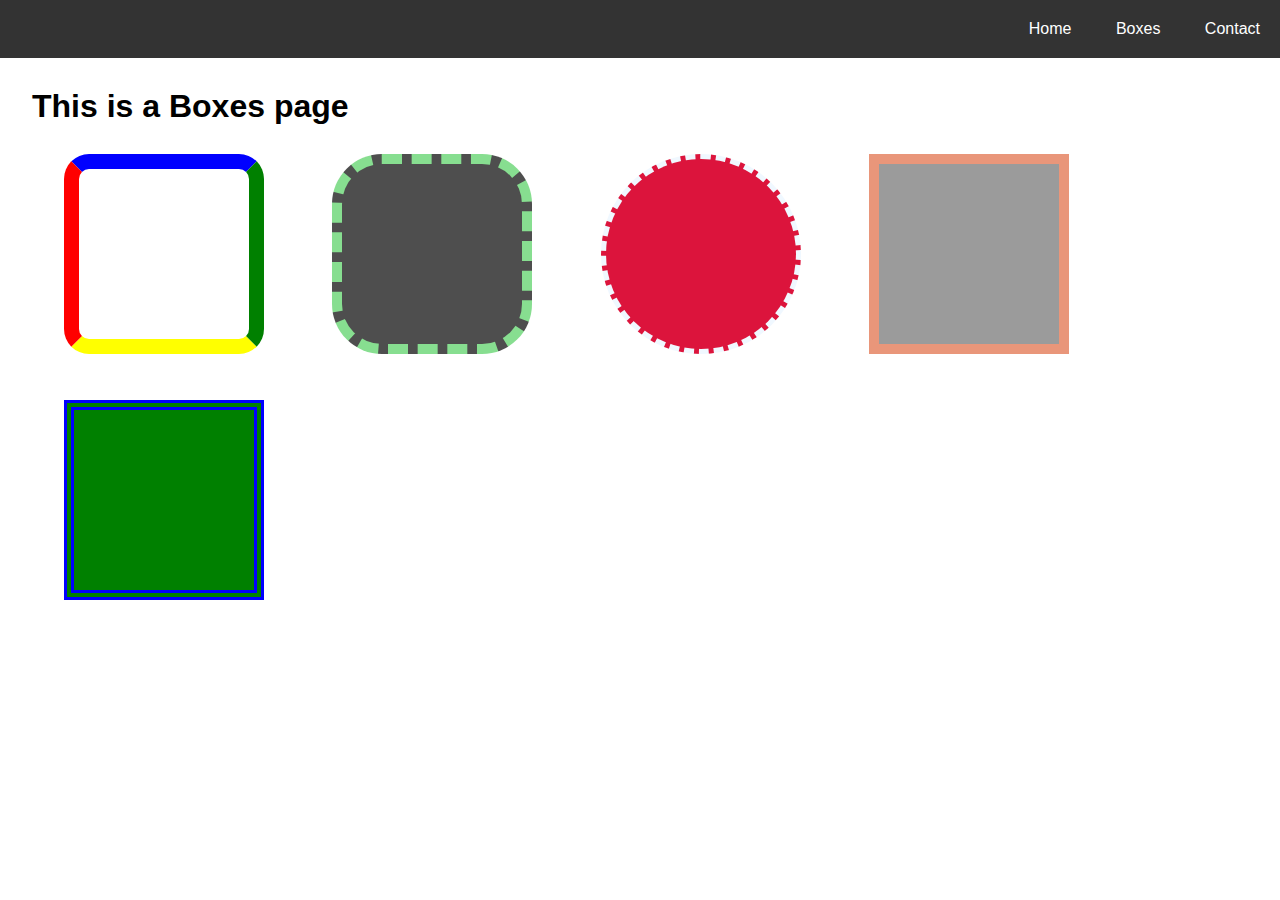
<file: week_2/boxes2.html>
<!DOCTYPE html>
<html lang="en">
<head>
    <meta charset="UTF-8">
    <meta http-equiv="X-UA-Compatible" content="IE=edge">
    <meta name="viewport" content="width=device-width, initial-scale=1.0">
    <link rel="stylesheet" href="style.css">
    <title>Sample Site</title>
</head>
<body id="boxes">
    <header>
        <nav>
            <ul>
                <li><a href="index.html">Home</a></li>
                <li><a href="boxes.html">Boxes</a></li>
                <li><a href="contact.html">Contact</a></li>
            </ul>
        </nav>
    </header>

    <main>
        <section>
          <h1>This is a Boxes page</h1>
          <div class="box box1"></div>
          <div class="box box2"></div>
          <div class="box box3"></div>
          <div class="box box4"></div>
          <div class="box box5"></div>

        </section>

        
    </main>
    
</body>
</html>
</file>
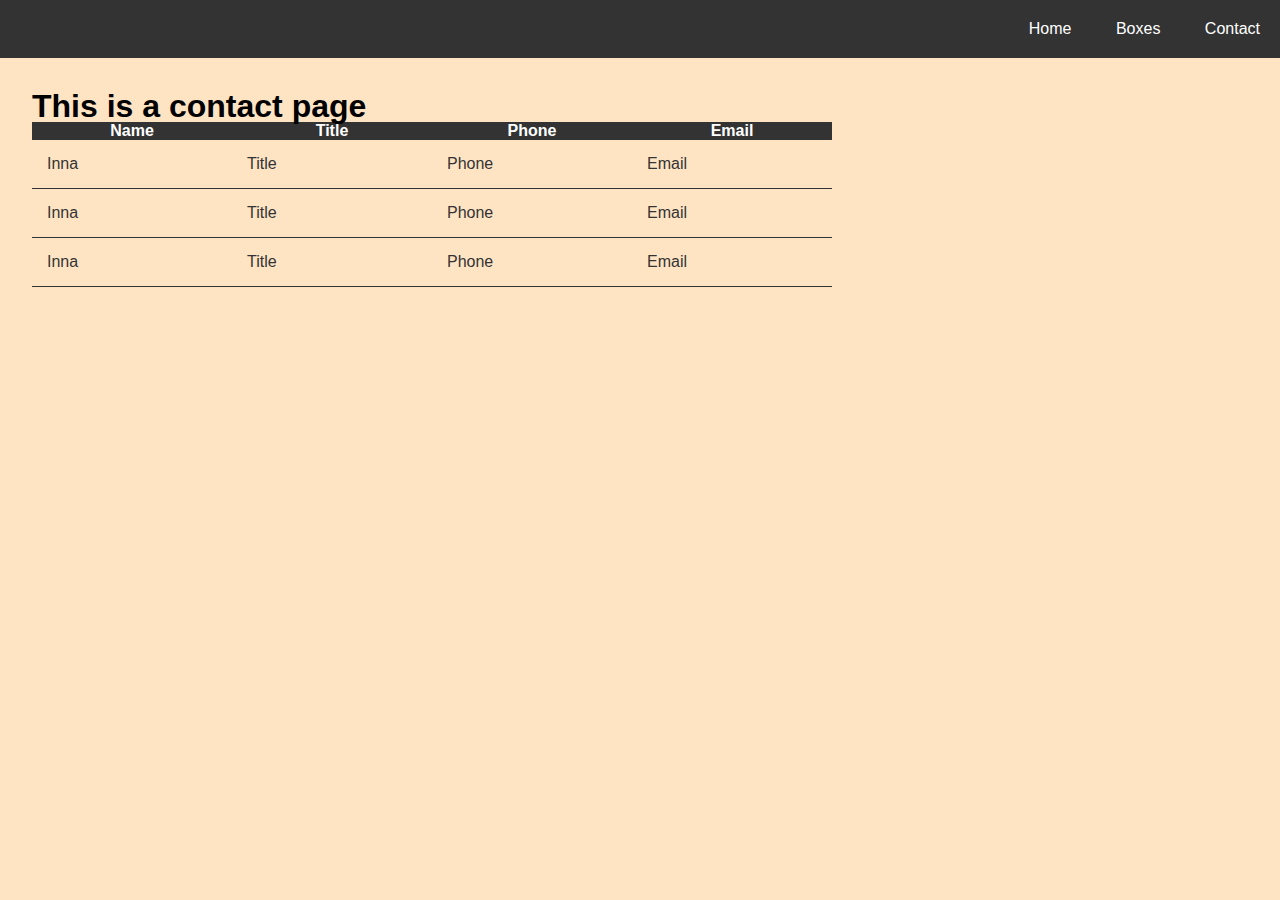
<file: week_2/contact.html>
<!DOCTYPE html>
<html lang="en">
<head>
    <meta charset="UTF-8">
    <meta http-equiv="X-UA-Compatible" content="IE=edge">
    <meta name="viewport" content="width=device-width, initial-scale=1.0">
    <link rel="stylesheet" href="style.css">
    <title>links, images, lists</title>
</head>
<body>
    <header>
        <nav>
            <ul>
                <li><a href="index.html">Home</a></li>
                <li><a href="boxes.html">Boxes</a></li>
                <li><a href="contact.html">Contact</a></li>
            </ul>
        </nav>
    </header>
   <main>
    <section>
        <h1>This is a contact page</h1>
    
    <table>
        <thead>
            <tr>
                <th>Name</th>
                <th>Title</th>
                <th>Phone</th>
                <th>Email</th>
            </tr>
        </thead>
        <tbody>
            <tr>
                <td>Inna</td>
                <td>Title</td>
                <td>Phone</td>
                <td>Email</td>
            </tr>
            <tr>
                <td>Inna</td>
                <td>Title</td>
                <td>Phone</td>
                <td>Email</td>
            </tr>
            <tr>
                <td>Inna</td>
                <td>Title</td>
                <td>Phone</td>
                <td>Email</td>
            </tr>
        </tbody>
    </table>
    </section>
</body>
</html>
</file>
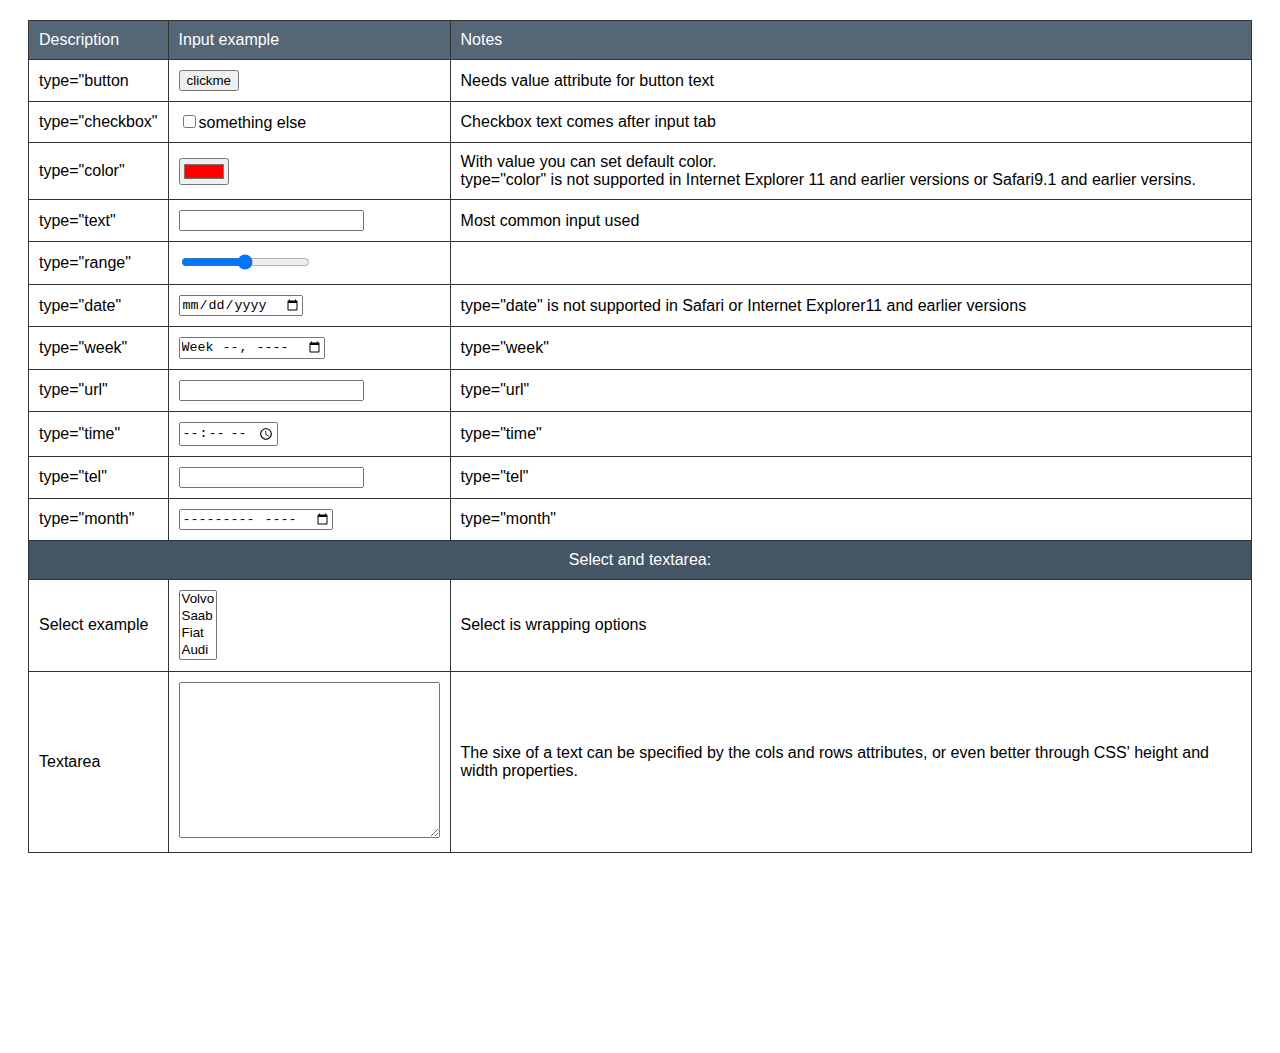
<file: week_3/task_4.html>
<!DOCTYPE html>
<html lang="en">
<head>
    <meta charset="UTF-8">
    <meta http-equiv="X-UA-Compatible" content="IE=edge">
    <meta name="viewport" content="width=device-width, initial-scale=1.0">
    <title>links, images, lists</title>
</head>
<style>
    body {
        font-family: "Dosis", sans-serif;
        font-size: 16px;
    }
    table,
    td {
        border: 1px solid #333;
        border-collapse: collapse;
        padding: 10px;
    }
    thead {
        background: #567;
        color: white;
    }
    table {
        margin: 20px;
        margin-bottom: 200px;
    }

    .center {
        text-align: center;
        background: #456;
        color: white;
    }
</style>
<body>

    <table>

        <thead>
            <tr>
                <td>Description</td>
                <td>Input example</td>
                <td>Notes</td>
            </tr>
        </thead>
        <tbody>
            <tr>
                <td>type="button</td>
                <td><input type="button" value="clickme" /></td>
                <td>Needs value attribute for button text</td>
            </tr>
            <tr>
                <td>type="checkbox"</td>
                <td><input type="checkbox" />something else</td>
                <td>Checkbox text comes after input tab</td>
            </tr>
            <tr>
                <td>type="color"</td>
                <td><input type="color" value="#ff0000"/></td>
                <td>With value you can set default color.<br> type="color" is not supported in Internet Explorer 11 and earlier versions or Safari9.1 and earlier versins.</td>
            </tr>
            <tr>
                <td>type="text"</td>
                <td><input type="text" /></td>
                <td>Most common input used</td>
            </tr>
            <tr>
                <td>type="range"</td>
                <td><input type="range" min="20" max="100" /></td>
                <td></td>
            </tr>
            <tr>
                <td>type="date"</td>
                <td><input type="date" /></td>
                <td>type="date" is not supported in Safari or Internet Explorer11 and earlier versions</td>
            </tr>
            <tr>
                <td>type="week"</td>
                <td><input type="week" /></td>
                <td>type="week"</td>
            </tr>
            <tr>
                <td>type="url"</td>
                <td><input type="url" /></td>
                <td>type="url"</td>
            </tr>
            <tr>
                <td>type="time"</td>
                <td><input type="time" /></td>
                <td>type="time"</td>
            </tr>
            <tr>
                <td>type="tel"</td>
                <td><input type="tel" /></td>
                <td>type="tel"</td>
            </tr>
            <tr>
                <td>type="month"</td>
                <td><input type="month" /></td>
                <td>type="month"</td>
            </tr>
            <td class="center" colspan="3">Select and textarea:</td>
            <tr>
                <td>Select example</td>
                <td>
                    <select name="cars" size="4" multiple>
                        <option value="volvo">Volvo</option>
                        <option value="saab">Saab</option>
                        <option value="fiat">Fiat</option>
                        <option value="audi">Audi</option>
                    </select>
                </td>
                <td>Select is wrapping options</td>
            </tr>
           <tr>
                <td>Textarea</td>
                <td>
                    <textarea name="examplearea" id="example1" cols="30" rows="10"></textarea>
                </td>
                <td>The sixe of a text can be specified by the cols and rows attributes, or even better through CSS' height and width properties.</td>
           </tr>
            
        </tbody>
    </table>
</body>
</html>
</file>
<file: week_2/style.css>
* {
    margin: 0;
    padding: 0;
    box-sizing: border-box;
}

body {
    background-color: bisque;
    font-family: "Open Sansa Condensend", sans-serif;
    color: black;
}

h1 {
    line-height: 32px;
}

img {
    height: 200px;
    width: auto;
}

/* Header area */

header {
    background: #333;
    text-align: right;
}

nav ul {
    list-style-type: none;
}
ul li a {
    padding: 20px;
    display: block;
    color: white;
    text-decoration: none;
}

header li {
    display: inline-block;
}

li:hover {
    background-color: red;
}


section {
    display: inline-block;
    padding: 32px;
}

/* Boxes */
#boxes {
    background: url(http://source.unsplash.com/xC7Ho08RYF4) no-repeat fixed center center/cover;
}

.box {
    display: inline-block;
    margin: 32px;
}

.box1,
.box2,
.box3,
.box4,
.box5 {
    height: 200px;
    width: 200px;
    background: rgb(155, 155, 155);
    margin-bottom: 10px;
}

.box1 {
    border-radius: 25px;
    border-style: solid;
    border-width: 15px;
    border-color: blue green yellow red;
    background-color: white;
}
.box2 {
    border-radius: 50px;
    border: 10px dashed rgb(135, 222, 144);
    background-color: rgb(78, 78, 78);
}
.box3 {
    background-color: crimson;
    border-radius: 100px;
    border-style: dashed;
    border-color: aliceblue;
    border-width: 5px;
}
.box4 {
    border: 10px solid darksalmon;
}
.box5 {
    background-color: green;
    border: 10px double blue;
}

/* table */

table {
    border-collapse: collapse;
}

td {
    width: 200px;
    padding: 15px;
}

thead {
    font-weight: bold;
    background: #333;
    color: white;
}

tbody {
    color: #333;
}

tbody td {
    border-bottom: 1px solid #333;
}
</file>
